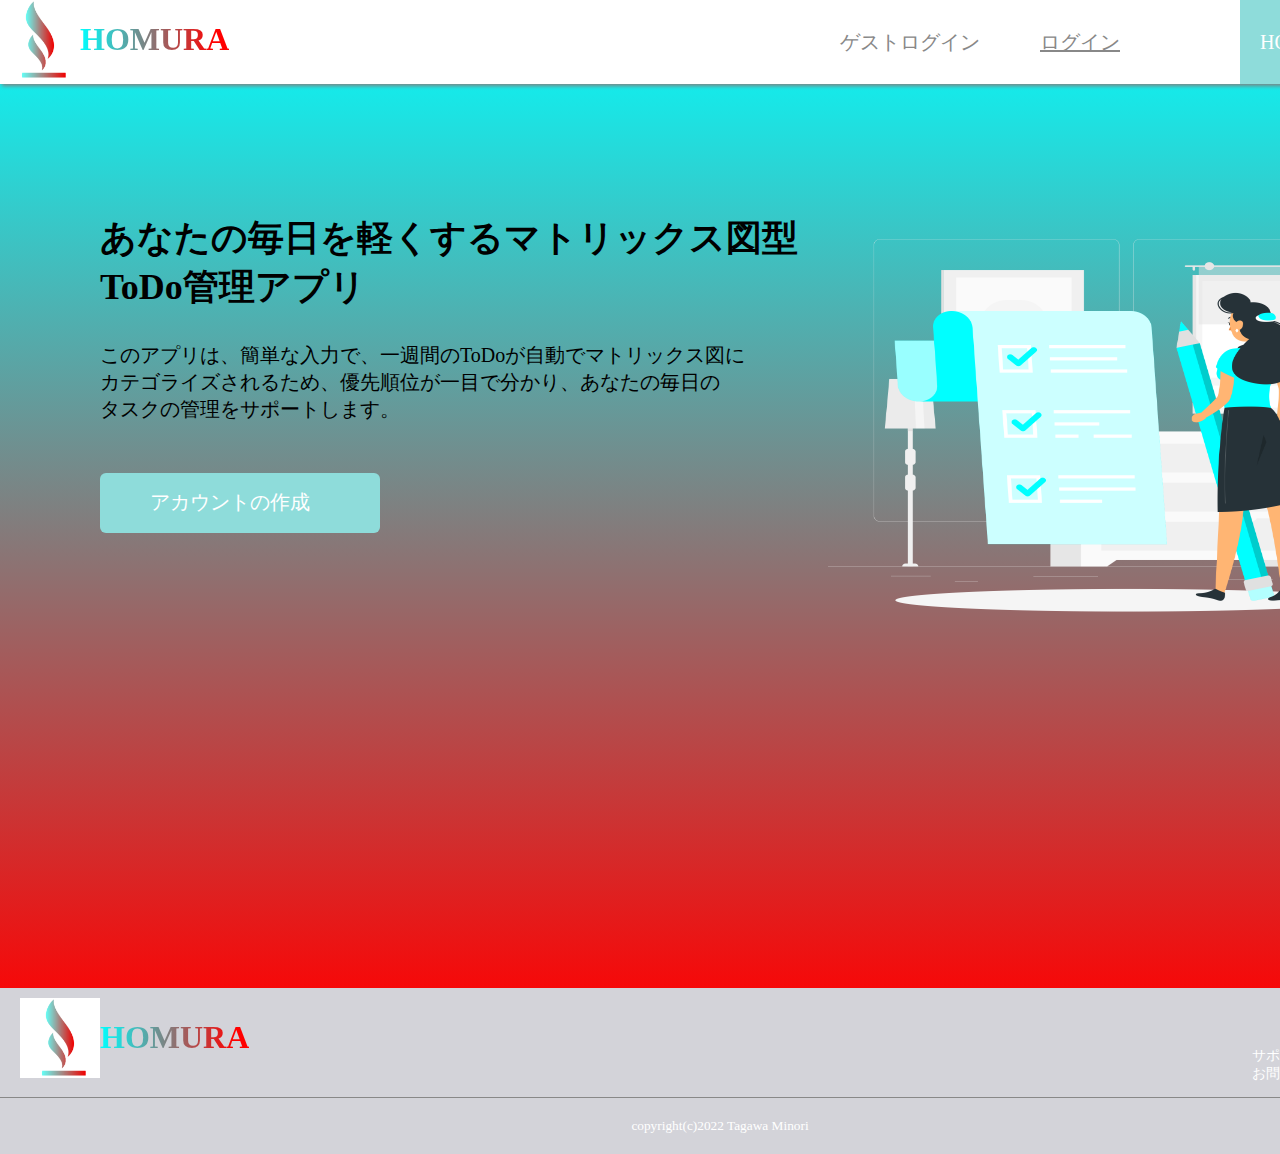
<file: index.html>
<!DOCTYPE html>
<html lang="ja">
<head>
  <meta charset="UTF-8">
  <meta http-equiv="X-UA-Compatible" content="IE=edge">
  <meta name="viewport" content="width=device-width, initial-scale=1.0">
  <title>マトリックス図でタスクを管理 | HOMURA</title>
  <link rel="icon" href="logo.png">
  <link rel="stylesheet" href="style.css">
</head>
<body id="bg"> 
<header>
  <div class="header">
    <div class="box1"><img src="logo.png" width="80px" height="80px"></div>
    <div class="box2"><h1>HOMURA</h1></div>
    <div class="box3"><a>ゲストログイン</a></div>
    <div class="box4"><a href="login.html">ログイン</a></div>
    <div class="box5"><a class="box5text">HOMURAを入手</a></div>
  </div>
</header>
<main>
  <div class="container1">
    <div class="class1">
      <h2>あなたの毎日を軽くするマトリックス図型<br>ToDo管理アプリ</h2>
      <p class="message">このアプリは、簡単な入力で、一週間のToDoが自動でマトリックス図に<br>カテゴライズされるため、優先順位が一目で分かり、あなたの毎日の<br>タスクの管理をサポートします。</p>
      <div class="class2">
        <p class="acount"><a>アカウントの作成</a></p>
      </div>
    </div>
    <div class="class3">
      <img src="lady.png" width="600px" height="500px">
    </div>
  </div>
</main>
<footer>
  <div class="footer">
      <div class="box1"><img src="logo.png" width="80px"    height="80px"></div>
      <div class="box2"><h1>HOMURA</h1></div> 
      <div class="saport">
        <div class="class3"><p>お問い合わせ</p></div>
        <div class="class4"><p>サポートが必要な場合は、<br>お問い合わせ下さい。</p></div>
      </div> 
    </div>
    <footer class="footer2">
      <small>copyright(c)2022 Tagawa Minori</small>
    </footer>
</footer>
  
</body>
</html>
</file>
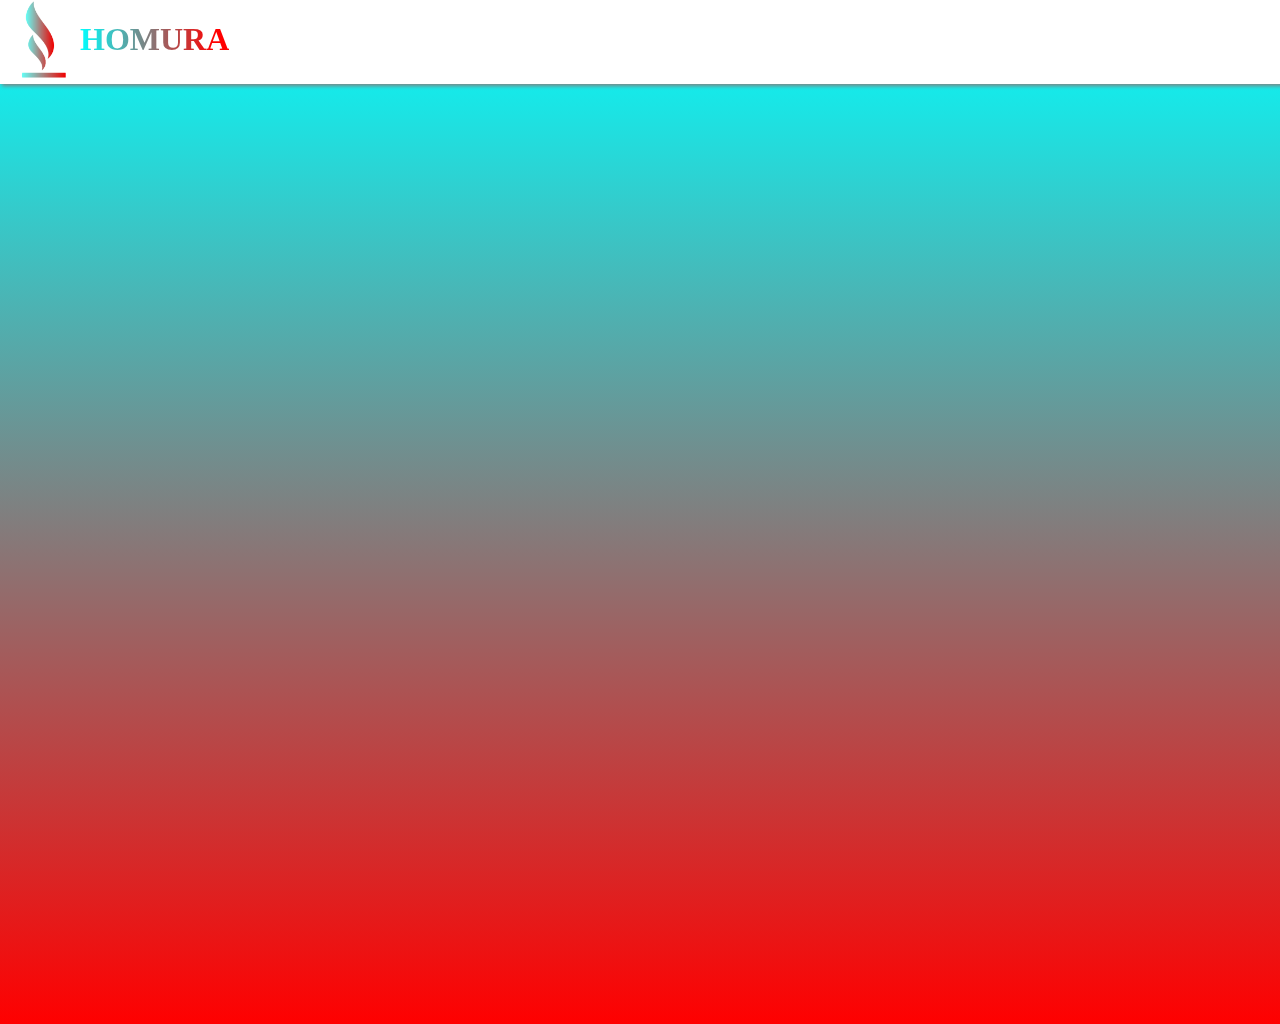
<file: login.html>
<!DOCTYPE html>
<html lang="ja">
<head>
  <meta charset="UTF-8">
  <meta http-equiv="X-UA-Compatible" content="IE=edge">
  <meta name="viewport" content="width=device-width, initial-scale=1.0">
  <title>マトリックス図でタスクを管理 | HOMURA</title>
  <link rel="icon" href="logo.png">
  <link rel="stylesheet" href="style.css">
</head>
<body id="bg"> 
<header>
  <div class="header">
    <div class="box1"><img src="logo.png" width="80px" height="80px"></div>
    <div class="box2"><h1>HOMURA</h1></div>
  </div>
</header>
</file>
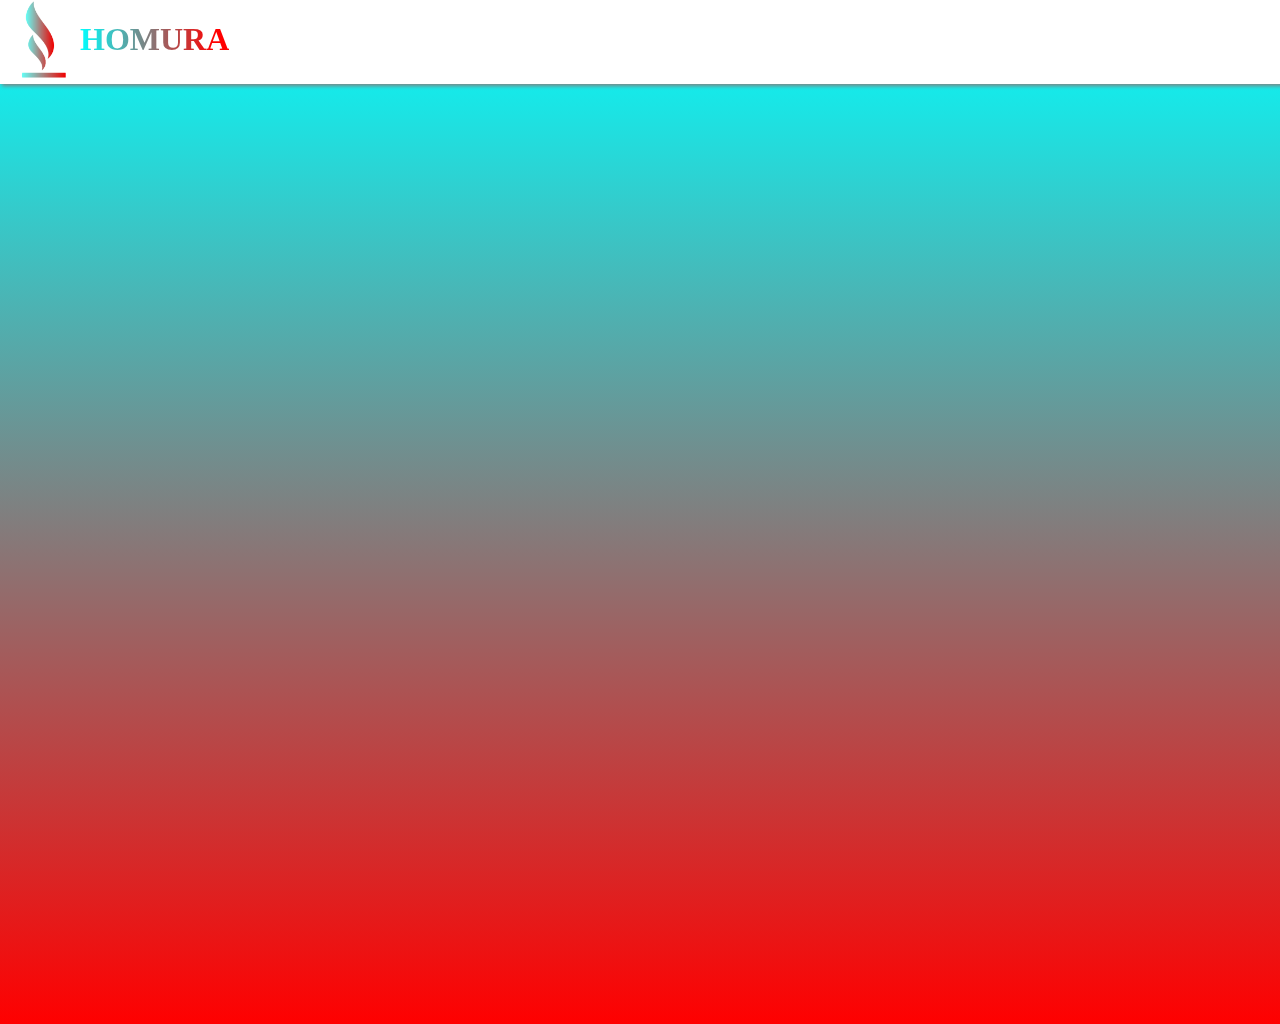
<file: signup.html>
<!DOCTYPE html>
<html lang="ja">
<head>
  <meta charset="UTF-8">
  <meta http-equiv="X-UA-Compatible" content="IE=edge">
  <meta name="viewport" content="width=device-width, initial-scale=1.0">
  <title>マトリックス図でタスクを管理 | HOMURA</title>
  <link rel="icon" href="logo.png">
  <link rel="stylesheet" href="style.css">
</head>
<body id="bg"> 
<header>
  <div class="header">
    <div class="box1"><img src="logo.png" width="80px" height="80px"></div>
    <div class="box2"><h1>HOMURA</h1></div>
  </div>
</header>
</file>
<file: style.css>
@charset "UTF-8";
/* バッググラウンドカラー。全ページ共通 */
#bg { 
	background:linear-gradient(#00ffff, #ff0000); 
	width: 1440px;
  height: 1024px;
}
/* これで、ヘッダーの上と左右の余白を取ってます。 */
body {
  margin: 0;
}
/* ヘッダーの土台の設定 */
.header {
  display: flex;
  background-color: #fff;
  box-shadow: 2px 2px 4px gray;
}
/* ヘッダーのロゴの設定 */
.box1 {
  flex: 1;
  flex-basis: auto;
  max-width: 80px;
}
/* タイトルロゴの設定。グラデーションになってます。 */
h1 {
  display: inline-block;
  background: linear-gradient(90deg, #00ffff, #ff0000 90%);
  background: -webkit-linear-gradient(0deg, #00ffff, #ff0000 90%);
  -webkit-background-clip: text;
  -webkit-text-fill-color: transparent;
  }

/* タイトルロゴの大きさの設定。左寄せにしてます。 */
.box2 {
  width: 200px;
  flex: 2;
}

/* ログインの設定 */
.box3 {  
  width: 200px;
  display: flex;
  align-items: center;
  font-size: 20px;
}

/* ゲストログインの設定*/
.box4 { 
  width: 200px;
  display: flex;
  align-items: center;
  font-size: 20px;
}

/* HOMURAを入手の設定 */
.box5 { 
  background-color: #8edcda;
  width: 200px;
  display: flex;
  align-items: center;
  font-size: 20px;
}

/* HOMURAを入手の文字の設定。フレックスアイテムの中で文字が中央寄せになるようにしてます。 */
.box5text {
  color: #ffffff;
  margin-left: 20px;
}

/* ゲストログインと、ログインの色を決めてます */
a {
  color: #888888;
}

/* ここまでがヘッダーの設定です */
/* ここからがメインの設定です */


/* キャッチコピーとイラストをcontainerの中に入れて、フレックスボックスで横並びにしてます。marginをつけて、場所も中央寄りにしてます */
.container1 {
  margin-left: 100px;
  margin-top: 100px;
  display: flex;
}

/* メインキャッチコピーのフォントサイズです */
h2 {
  font-size: 36px;
}

/* サブキャッチコピーのフォントサイズです。アカウント作成ボタンの＜p>タグと間違わないようにクラスつけてます */
.message {
  font-size: 20px;
}

/* アカウントの作成ボタンの土台です。 親要素なので、フレックスボックス化してます。アカウントの作成文を中央揃えにするためです。*/
.class2 {
  background-color: #8edcda;
  width: 280px; 
  height: 60px;
  margin-top: 50px;
  border-radius: 6px;
  display: flex;
}

/* <P>タグで囲まれた、アカウントを作成する文書を、ボタン度合いの中で中央揃えにした */
.acount{
  align-items: center;

}

/* アカウントを作成するの<a>タグリンク文の位置と、色との設定。 */
.acount a {
  color: #ffffff;
  margin: 50px;
  font-size: 20px;
}

/* ここまでで、メインの内容 */
/* ここからフッターの内容 */

.footer {
  display: flex;
  background-color: #D3D3D9;
  margin-top: 300px;
  padding-right: 20px;
  padding-left: 20px;
  padding-top: 10px;
}

.saport {
  flex-direction: column;
  /* align-items: center; */
}

.class3 {
  font-size: 15px;
  color: #FFFFFF;
  margin-left: 30px;
}

.class4 {
  font-size: 14px;
  color: #FFFFFF;

}

.footer2 {
  background-color: #D3D3D9;
  display: flex;
  border-top: solid 1px #888888;
}

small {
  color: #FFFFFF;
  text-align: center;
  margin: 0 auto;
  margin-top: 20px;
  margin-bottom: 20px;
}
</file>
